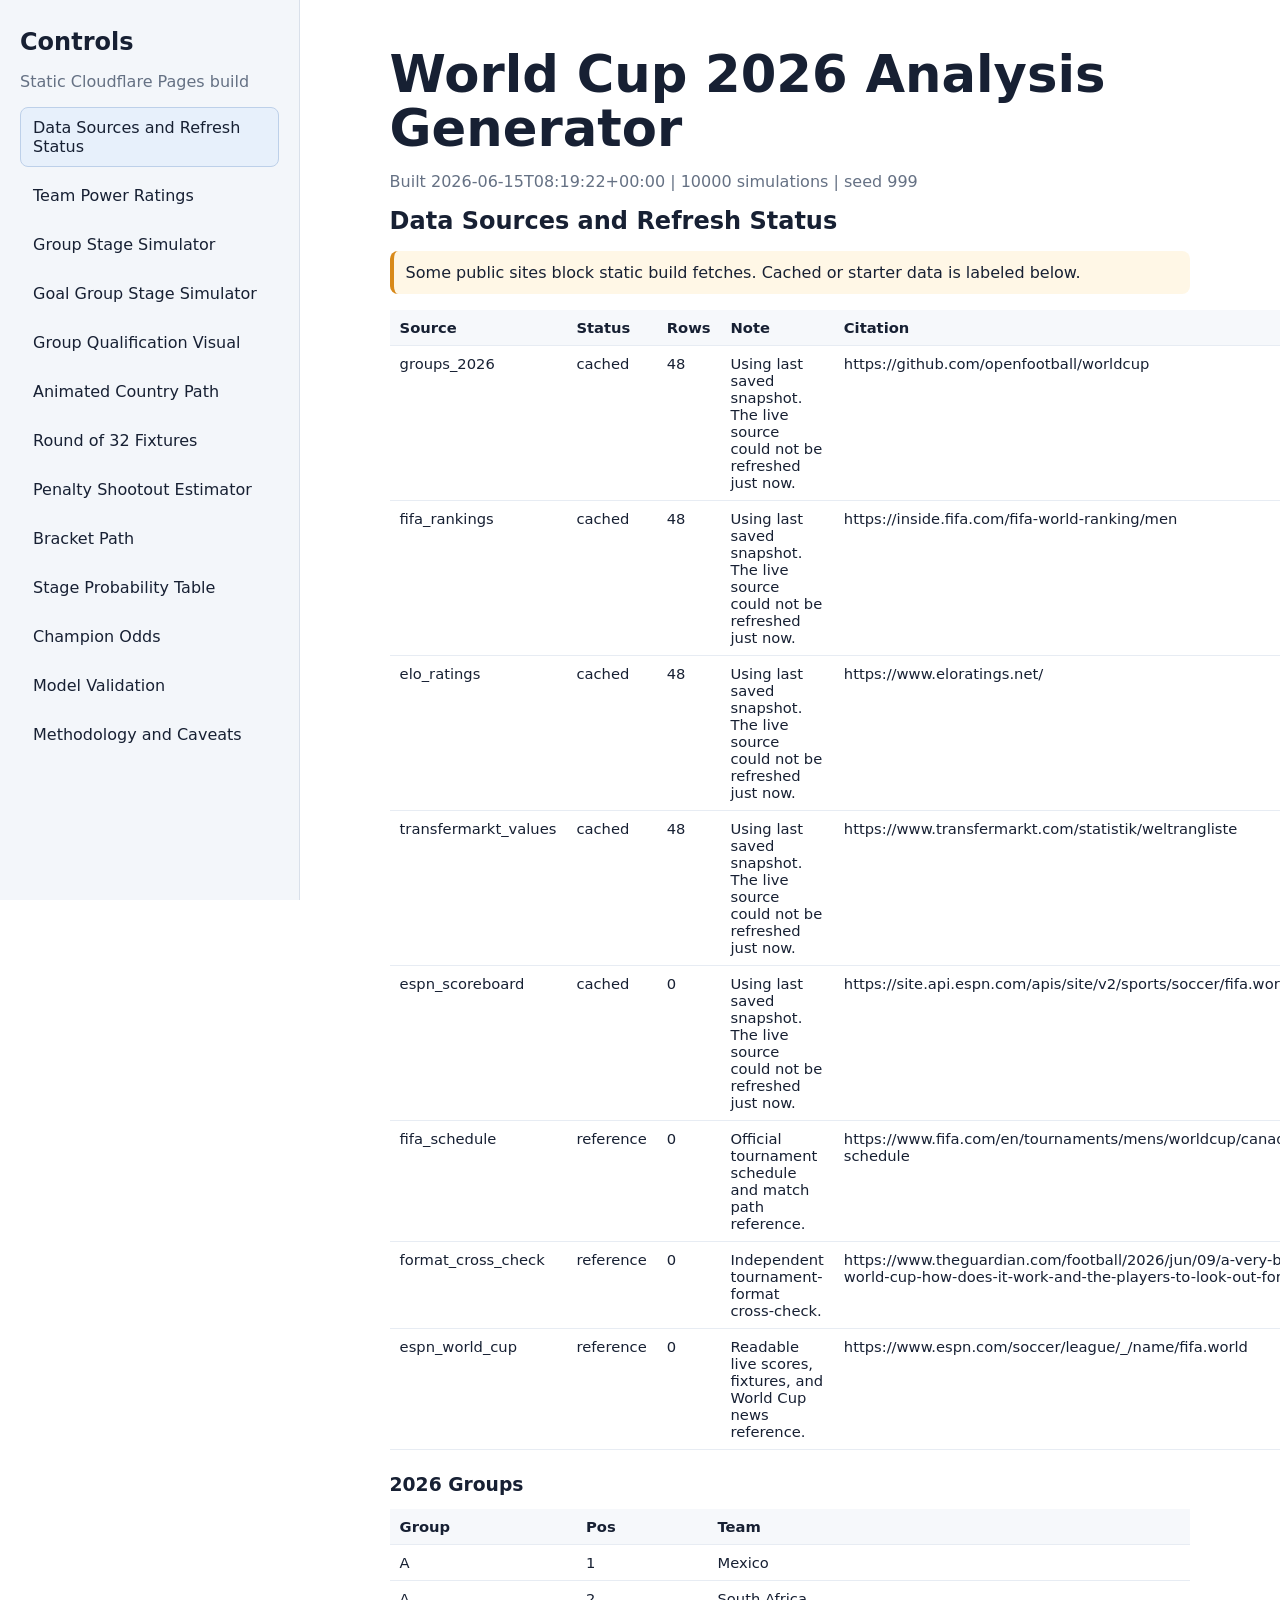
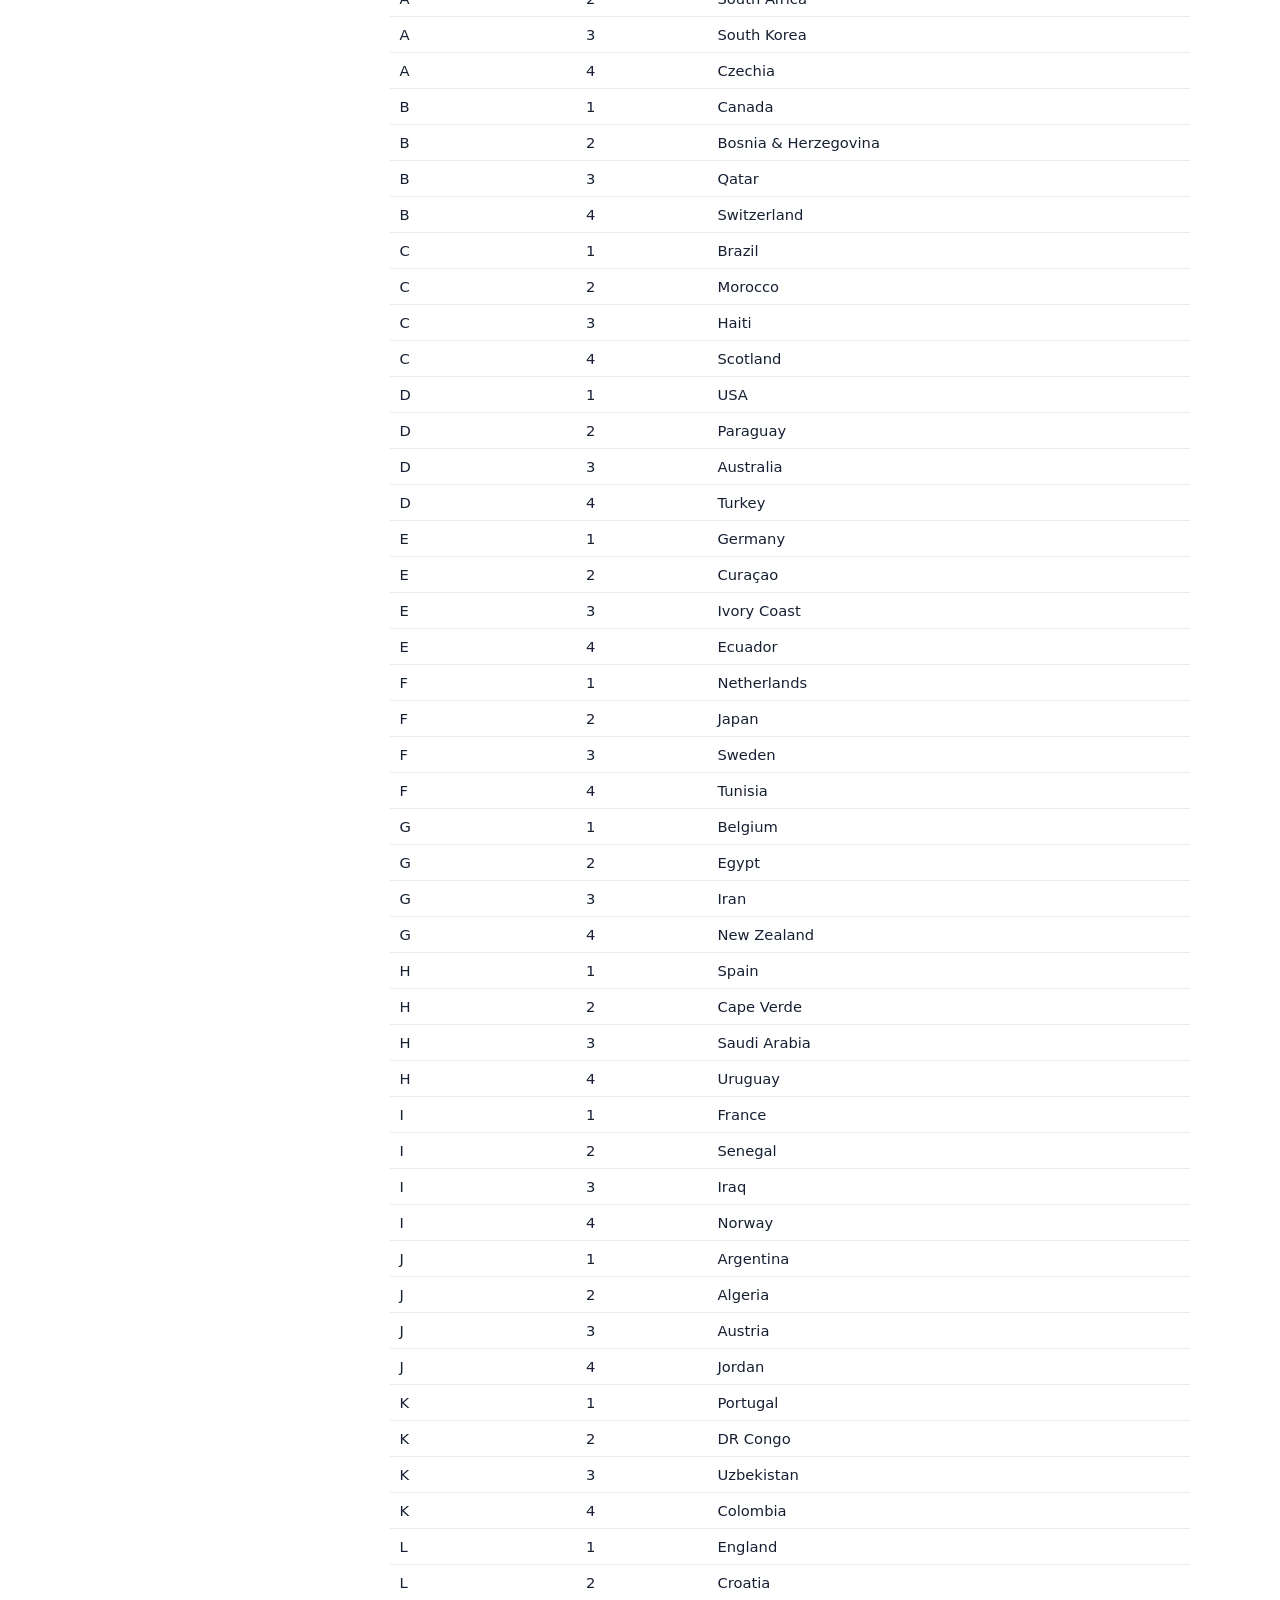
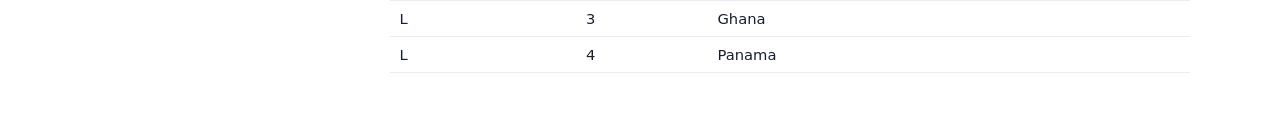
<file: index.html>
<!doctype html>
<html lang="en">
<head>
  <meta charset="utf-8">
  <meta name="viewport" content="width=device-width, initial-scale=1">
  <title>World Cup 2026 Analysis Generator</title>
  <link rel="stylesheet" href="styles.css">
</head>
<body>
  <aside class="sidebar">
    <h2>Controls</h2>
    <p class="muted">Static Cloudflare Pages build</p>
    <nav id="nav"></nav>
  </aside>
  <main class="main">
    <header class="hero">
      <h1>World Cup 2026 Analysis Generator</h1>
      <p id="build-meta" class="muted">Loading...</p>
    </header>
    <section id="content"></section>
  </main>
  <script src="app.js"></script>
</body>
</html>
</file>
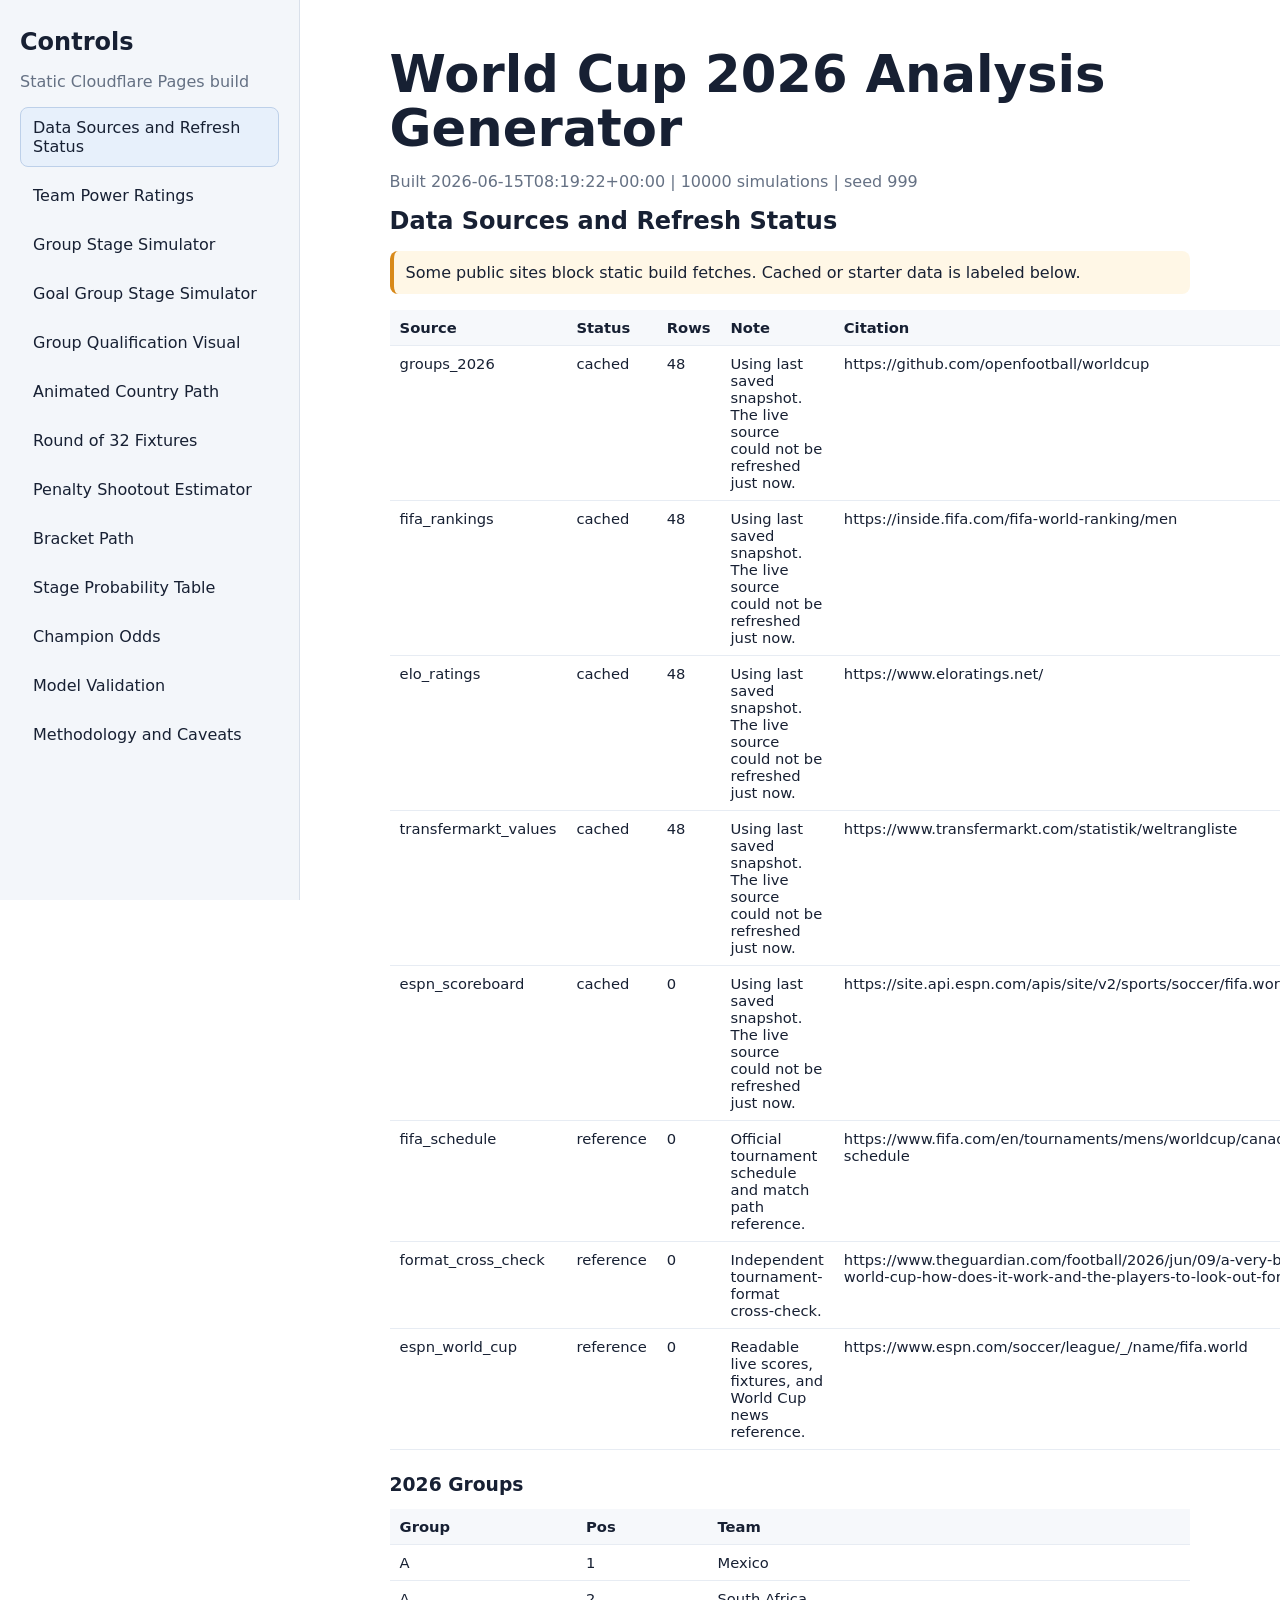
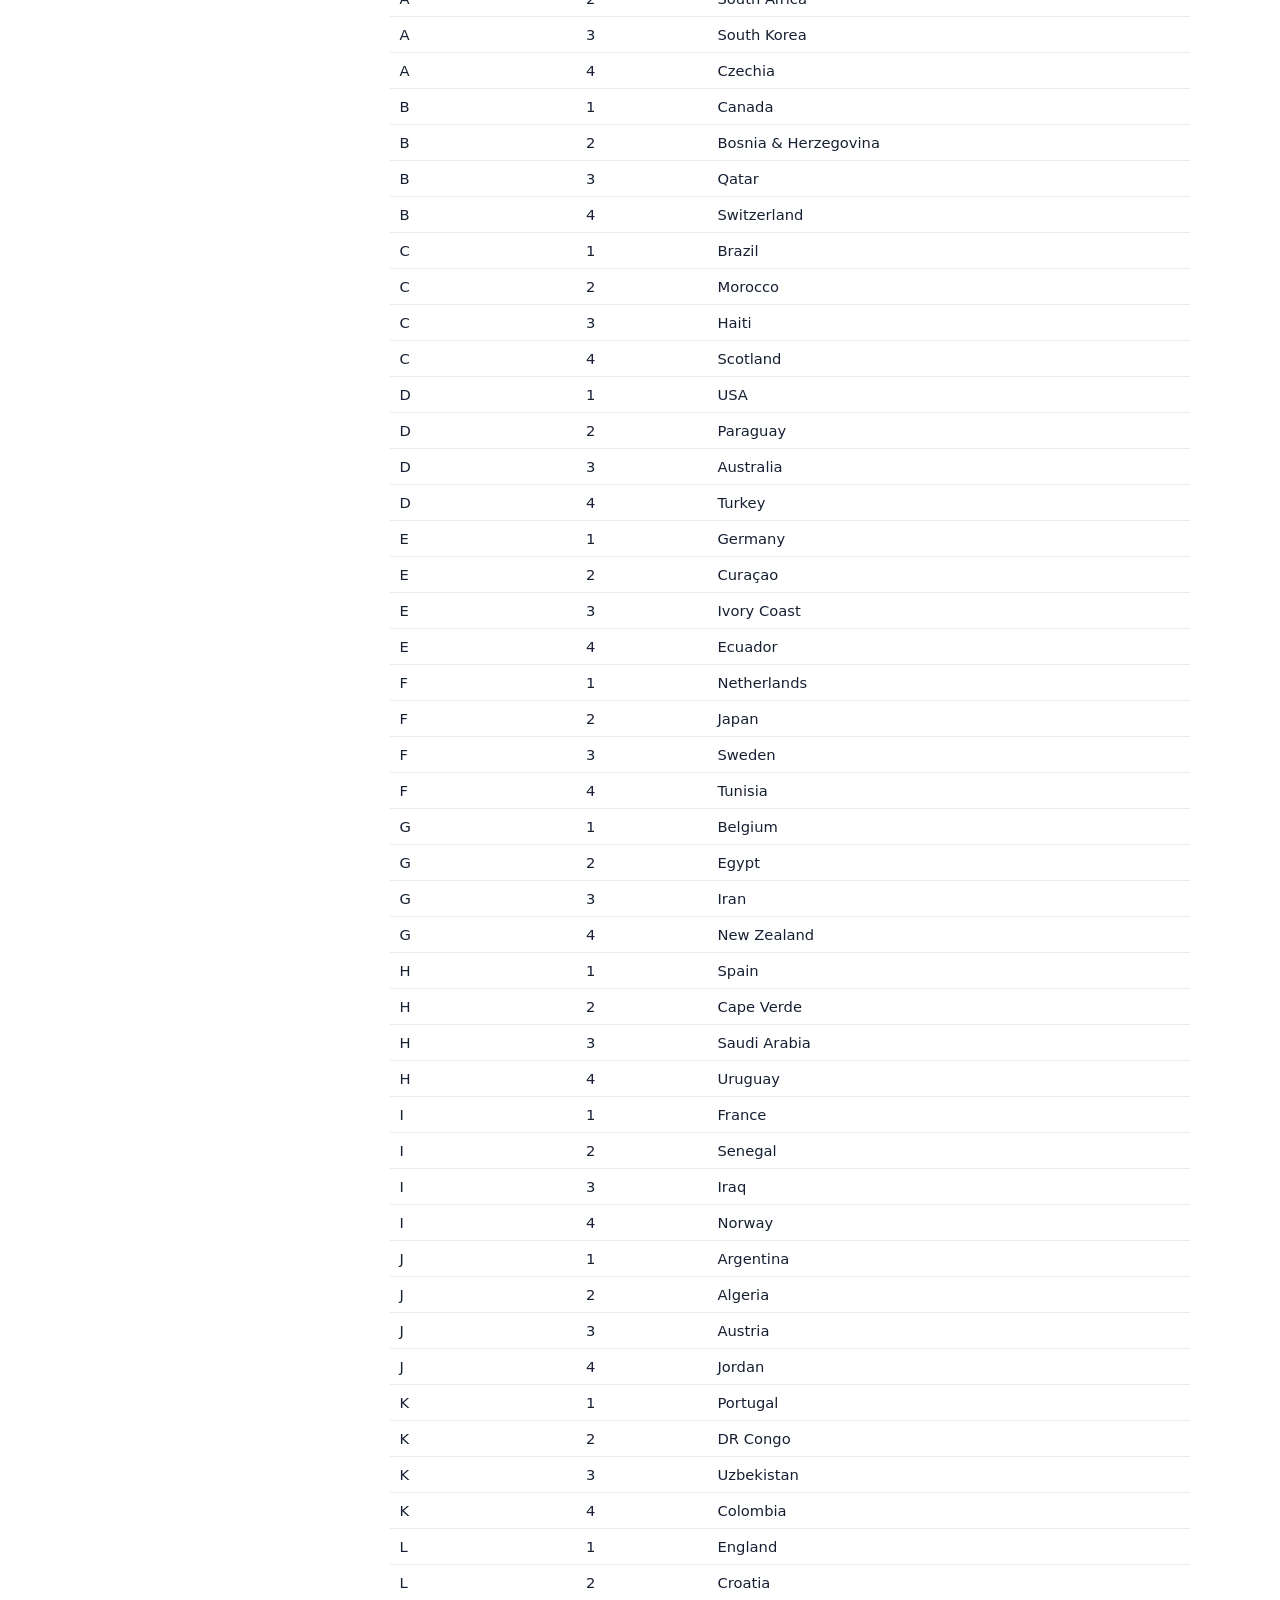
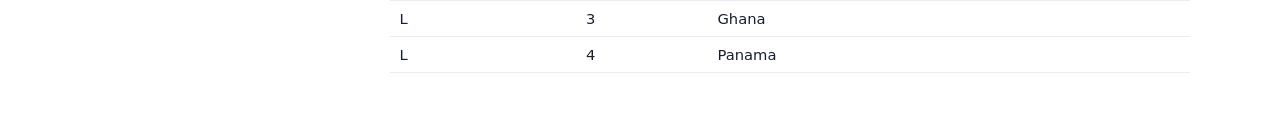
<file: worldcup-2026-cloudflare-static-20260615-162024/index.html>
<!doctype html>
<html lang="en">
<head>
  <meta charset="utf-8">
  <meta name="viewport" content="width=device-width, initial-scale=1">
  <title>World Cup 2026 Analysis Generator</title>
  <link rel="stylesheet" href="styles.css">
</head>
<body>
  <aside class="sidebar">
    <h2>Controls</h2>
    <p class="muted">Static Cloudflare Pages build</p>
    <nav id="nav"></nav>
  </aside>
  <main class="main">
    <header class="hero">
      <h1>World Cup 2026 Analysis Generator</h1>
      <p id="build-meta" class="muted">Loading...</p>
    </header>
    <section id="content"></section>
  </main>
  <script src="app.js"></script>
</body>
</html>
</file>
<file: styles.css>
:root {
  --ink: #172033;
  --muted: #657184;
  --line: #d9e0ea;
  --soft: #f5f7fa;
  --blue: #2457a6;
  --gold: #d88919;
  --rose: #b84a62;
}

* {
  box-sizing: border-box;
}

body {
  margin: 0;
  font-family: Inter, ui-sans-serif, system-ui, -apple-system, BlinkMacSystemFont, "Segoe UI", sans-serif;
  color: var(--ink);
  background: white;
}

.sidebar {
  position: fixed;
  inset: 0 auto 0 0;
  width: 300px;
  overflow-y: auto;
  padding: 28px 20px;
  background: #f3f6fa;
  border-right: 1px solid var(--line);
}

.main {
  margin-left: 300px;
  padding: 48px min(7vw, 96px);
}

h1 {
  margin: 0 0 10px;
  font-size: clamp(2.2rem, 4vw, 3.5rem);
  line-height: 1.05;
}

h2 {
  margin: 0 0 14px;
}

h3 {
  margin: 24px 0 12px;
}

.muted {
  color: var(--muted);
}

.mini {
  margin: 0;
  font-size: 0.78rem;
  line-height: 1.35;
}

.nav-btn {
  width: 100%;
  display: block;
  margin: 8px 0;
  padding: 10px 12px;
  border: 1px solid transparent;
  border-radius: 8px;
  background: transparent;
  color: var(--ink);
  text-align: left;
  font: inherit;
  cursor: pointer;
}

.sim-controls {
  display: grid;
  gap: 10px;
  padding: 12px;
  margin: 12px 0 18px;
  border: 1px solid #d8e2ef;
  border-radius: 8px;
  background: #ffffff;
}

.sim-controls label {
  display: grid;
  gap: 6px;
  color: var(--muted);
  font-size: 0.9rem;
}

.sim-controls select {
  max-width: none;
}

.nav-btn.active,
.nav-btn:hover {
  border-color: #bdd0e9;
  background: #e7f0fb;
}

.card,
.group-card,
.path-shell {
  border: 1px solid var(--line);
  border-radius: 8px;
  padding: 16px;
  background: white;
  overflow: hidden;
}

.grid {
  display: grid;
  grid-template-columns: repeat(auto-fit, minmax(280px, 1fr));
  gap: 16px;
}

.kpi-grid {
  display: grid;
  grid-template-columns: repeat(auto-fit, minmax(180px, 1fr));
  gap: 12px;
}

.kpi {
  border: 1px solid var(--line);
  border-radius: 8px;
  padding: 14px;
  background: var(--soft);
}

.kpi strong {
  display: block;
  font-size: 1.5rem;
}

table {
  width: 100%;
  border-collapse: collapse;
  margin: 14px 0;
  font-size: 0.92rem;
}

.table-wrap {
  width: 100%;
  overflow-x: auto;
  border: 1px solid var(--line);
  border-radius: 8px;
  background: white;
}

.table-wrap table {
  margin: 0;
  min-width: 860px;
}

th,
td {
  padding: 9px 10px;
  border-bottom: 1px solid #e7ecf3;
  text-align: left;
  vertical-align: top;
}

th {
  background: #f6f8fb;
}

.standings-grid {
  display: grid;
  grid-template-columns: repeat(auto-fit, minmax(420px, 1fr));
  gap: 18px;
}

.standings-card {
  min-width: 0;
}

.standings-card h3 {
  margin-top: 0;
}

.standings-table {
  table-layout: fixed;
  margin: 8px 0 0;
  font-size: 0.84rem;
}

.standings-table th,
.standings-table td {
  padding: 7px 6px;
  text-align: center;
  white-space: nowrap;
}

.standings-table th:first-child,
.standings-table td:first-child {
  width: 38%;
  text-align: left;
  white-space: normal;
  overflow-wrap: anywhere;
}

.standings-table th:last-child,
.standings-table td:last-child {
  font-weight: 800;
}

select {
  width: 100%;
  max-width: 360px;
  padding: 10px 12px;
  border: 1px solid var(--line);
  border-radius: 8px;
  background: white;
  color: var(--ink);
  font: inherit;
}

.controls-row {
  display: flex;
  flex-wrap: wrap;
  gap: 12px;
  align-items: end;
  margin: 12px 0 18px;
}

.controls-row label {
  display: grid;
  gap: 6px;
  min-width: 220px;
}

.bar-track {
  height: 10px;
  background: #e4eaf3;
  border-radius: 999px;
  overflow: hidden;
}

.bar-fill {
  height: 10px;
  border-radius: 999px;
  background: var(--blue);
}

.qual-row {
  display: grid;
  grid-template-columns: minmax(100px, 1fr) minmax(110px, 1.2fr) 60px;
  align-items: center;
  gap: 8px;
  margin: 10px 0;
}

.tag {
  color: var(--muted);
  font-size: 0.78rem;
}

.path-track {
  display: grid;
  grid-template-columns: repeat(6, minmax(130px, 1fr));
  gap: 12px;
}

.path-stage {
  position: relative;
  min-height: 142px;
  border: 1px solid #e3e9f2;
  border-radius: 8px;
  padding: 12px;
  background: #f8fafc;
}

.path-stage::after {
  content: "";
  position: absolute;
  top: 50%;
  right: -13px;
  width: 13px;
  height: 2px;
  background: #b9c5d6;
}

.path-stage:last-child::after {
  display: none;
}

.stage-percent {
  font-size: 1.4rem;
  font-weight: 800;
}

.stage-meter-fill {
  height: 9px;
  border-radius: 999px;
  width: var(--p);
  animation: grow-stage 1.05s ease-out both;
}

@keyframes grow-stage {
  from { width: 0%; }
  to { width: var(--p); }
}

.warn {
  border-left: 4px solid var(--gold);
  background: #fff7e6;
  padding: 12px;
  border-radius: 8px;
}

@media (max-width: 900px) {
  .sidebar {
    position: static;
    width: auto;
    border-right: 0;
    border-bottom: 1px solid var(--line);
  }
  .main {
    margin-left: 0;
    padding: 28px 18px;
  }
  .path-track {
    grid-template-columns: 1fr;
  }
  .path-stage::after {
    display: none;
  }
  .standings-grid {
    grid-template-columns: 1fr;
  }
}
</file>
<file: worldcup-2026-cloudflare-static-20260615-162024/styles.css>
:root {
  --ink: #172033;
  --muted: #657184;
  --line: #d9e0ea;
  --soft: #f5f7fa;
  --blue: #2457a6;
  --gold: #d88919;
  --rose: #b84a62;
}

* {
  box-sizing: border-box;
}

body {
  margin: 0;
  font-family: Inter, ui-sans-serif, system-ui, -apple-system, BlinkMacSystemFont, "Segoe UI", sans-serif;
  color: var(--ink);
  background: white;
}

.sidebar {
  position: fixed;
  inset: 0 auto 0 0;
  width: 300px;
  overflow-y: auto;
  padding: 28px 20px;
  background: #f3f6fa;
  border-right: 1px solid var(--line);
}

.main {
  margin-left: 300px;
  padding: 48px min(7vw, 96px);
}

h1 {
  margin: 0 0 10px;
  font-size: clamp(2.2rem, 4vw, 3.5rem);
  line-height: 1.05;
}

h2 {
  margin: 0 0 14px;
}

h3 {
  margin: 24px 0 12px;
}

.muted {
  color: var(--muted);
}

.mini {
  margin: 0;
  font-size: 0.78rem;
  line-height: 1.35;
}

.nav-btn {
  width: 100%;
  display: block;
  margin: 8px 0;
  padding: 10px 12px;
  border: 1px solid transparent;
  border-radius: 8px;
  background: transparent;
  color: var(--ink);
  text-align: left;
  font: inherit;
  cursor: pointer;
}

.sim-controls {
  display: grid;
  gap: 10px;
  padding: 12px;
  margin: 12px 0 18px;
  border: 1px solid #d8e2ef;
  border-radius: 8px;
  background: #ffffff;
}

.sim-controls label {
  display: grid;
  gap: 6px;
  color: var(--muted);
  font-size: 0.9rem;
}

.sim-controls select {
  max-width: none;
}

.nav-btn.active,
.nav-btn:hover {
  border-color: #bdd0e9;
  background: #e7f0fb;
}

.card,
.group-card,
.path-shell {
  border: 1px solid var(--line);
  border-radius: 8px;
  padding: 16px;
  background: white;
  overflow: hidden;
}

.grid {
  display: grid;
  grid-template-columns: repeat(auto-fit, minmax(280px, 1fr));
  gap: 16px;
}

.kpi-grid {
  display: grid;
  grid-template-columns: repeat(auto-fit, minmax(180px, 1fr));
  gap: 12px;
}

.kpi {
  border: 1px solid var(--line);
  border-radius: 8px;
  padding: 14px;
  background: var(--soft);
}

.kpi strong {
  display: block;
  font-size: 1.5rem;
}

table {
  width: 100%;
  border-collapse: collapse;
  margin: 14px 0;
  font-size: 0.92rem;
}

.table-wrap {
  width: 100%;
  overflow-x: auto;
  border: 1px solid var(--line);
  border-radius: 8px;
  background: white;
}

.table-wrap table {
  margin: 0;
  min-width: 860px;
}

th,
td {
  padding: 9px 10px;
  border-bottom: 1px solid #e7ecf3;
  text-align: left;
  vertical-align: top;
}

th {
  background: #f6f8fb;
}

.standings-grid {
  display: grid;
  grid-template-columns: repeat(auto-fit, minmax(420px, 1fr));
  gap: 18px;
}

.standings-card {
  min-width: 0;
}

.standings-card h3 {
  margin-top: 0;
}

.standings-table {
  table-layout: fixed;
  margin: 8px 0 0;
  font-size: 0.84rem;
}

.standings-table th,
.standings-table td {
  padding: 7px 6px;
  text-align: center;
  white-space: nowrap;
}

.standings-table th:first-child,
.standings-table td:first-child {
  width: 38%;
  text-align: left;
  white-space: normal;
  overflow-wrap: anywhere;
}

.standings-table th:last-child,
.standings-table td:last-child {
  font-weight: 800;
}

select {
  width: 100%;
  max-width: 360px;
  padding: 10px 12px;
  border: 1px solid var(--line);
  border-radius: 8px;
  background: white;
  color: var(--ink);
  font: inherit;
}

.controls-row {
  display: flex;
  flex-wrap: wrap;
  gap: 12px;
  align-items: end;
  margin: 12px 0 18px;
}

.controls-row label {
  display: grid;
  gap: 6px;
  min-width: 220px;
}

.bar-track {
  height: 10px;
  background: #e4eaf3;
  border-radius: 999px;
  overflow: hidden;
}

.bar-fill {
  height: 10px;
  border-radius: 999px;
  background: var(--blue);
}

.qual-row {
  display: grid;
  grid-template-columns: minmax(100px, 1fr) minmax(110px, 1.2fr) 60px;
  align-items: center;
  gap: 8px;
  margin: 10px 0;
}

.tag {
  color: var(--muted);
  font-size: 0.78rem;
}

.path-track {
  display: grid;
  grid-template-columns: repeat(6, minmax(130px, 1fr));
  gap: 12px;
}

.path-stage {
  position: relative;
  min-height: 142px;
  border: 1px solid #e3e9f2;
  border-radius: 8px;
  padding: 12px;
  background: #f8fafc;
}

.path-stage::after {
  content: "";
  position: absolute;
  top: 50%;
  right: -13px;
  width: 13px;
  height: 2px;
  background: #b9c5d6;
}

.path-stage:last-child::after {
  display: none;
}

.stage-percent {
  font-size: 1.4rem;
  font-weight: 800;
}

.stage-meter-fill {
  height: 9px;
  border-radius: 999px;
  width: var(--p);
  animation: grow-stage 1.05s ease-out both;
}

@keyframes grow-stage {
  from { width: 0%; }
  to { width: var(--p); }
}

.warn {
  border-left: 4px solid var(--gold);
  background: #fff7e6;
  padding: 12px;
  border-radius: 8px;
}

@media (max-width: 900px) {
  .sidebar {
    position: static;
    width: auto;
    border-right: 0;
    border-bottom: 1px solid var(--line);
  }
  .main {
    margin-left: 0;
    padding: 28px 18px;
  }
  .path-track {
    grid-template-columns: 1fr;
  }
  .path-stage::after {
    display: none;
  }
  .standings-grid {
    grid-template-columns: 1fr;
  }
}
</file>
